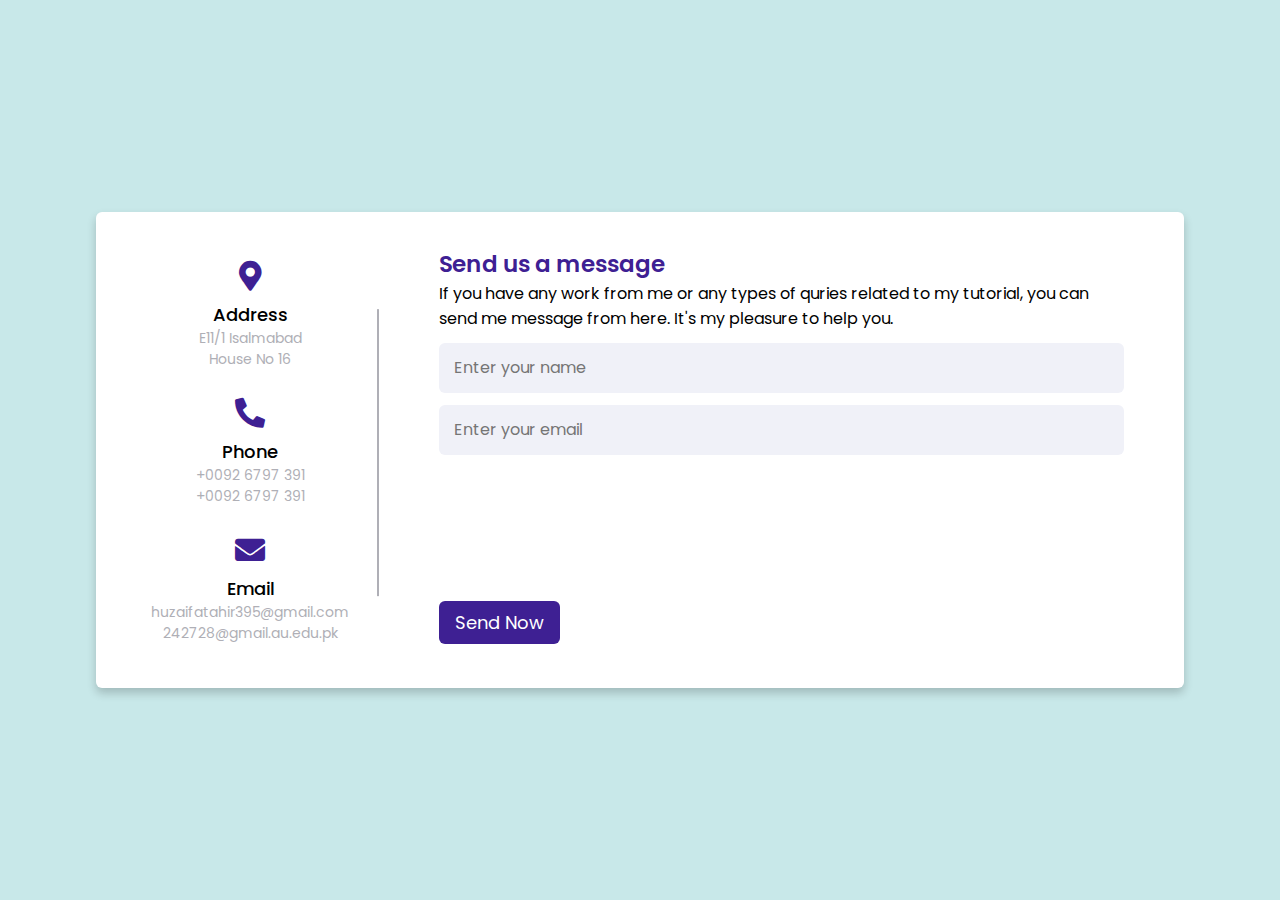
<file: contact.html>
<!DOCTYPE html>
<html lang="en" dir="ltr">
  <head>
    <meta charset="UTF-8">
    <title>  Contact Us Form</title>
    <link rel="stylesheet" href="https://cdnjs.cloudflare.com/ajax/libs/font-awesome/5.15.2/css/all.min.css"/>
     <meta name="viewport" content="width=device-width, initial-scale=1.0">
   </head>
   <style>
    @import url('https://fonts.googleapis.com/css2?family=Poppins:wght@200;300;400;500;600;700&display=swap');
    *{
      margin: 0;
      padding: 0;
      box-sizing: border-box;
      font-family: "Poppins" , sans-serif;
    }
    body{
      min-height: 100vh;
      width: 100%;
      background: #c8e8e9;
      display: flex;
      align-items: center;
      justify-content: center;
    }
    .container{
      width: 85%;
      background: #fff;
      border-radius: 6px;
      padding: 20px 60px 30px 40px;
      box-shadow: 0 5px 10px rgba(0, 0, 0, 0.2);
    }
    .container .content{
      display: flex;
      align-items: center;
      justify-content: space-between;
    }
    .container .content .left-side{
      width: 25%;
      height: 100%;
      display: flex;
      flex-direction: column;
      align-items: center;
      justify-content: center;
      margin-top: 15px;
      position: relative;
    }
    .content .left-side::before{
      content: '';
      position: absolute;
      height: 70%;
      width: 2px;
      right: -15px;
      top: 50%;
      transform: translateY(-50%);
      background: #afafb6;
    }
    .content .left-side .details{
      margin: 14px;
      text-align: center;
    }
    .content .left-side .details i{
      font-size: 30px;
      color: #3e2093;
      margin-bottom: 10px;
    }
    .content .left-side .details .topic{
      font-size: 18px;
      font-weight: 500;
    }
    .content .left-side .details .text-one,
    .content .left-side .details .text-two{
      font-size: 14px;
      color: #afafb6;
    }
    .container .content .right-side{
      width: 75%;
      margin-left: 75px;
    }
    .content .right-side .topic-text{
      font-size: 23px;
      font-weight: 600;
      color: #3e2093;
    }
    .right-side .input-box{
      height: 50px;
      width: 100%;
      margin: 12px 0;
    }
    .right-side .input-box input,
    .right-side .input-box textarea{
      height: 100%;
      width: 100%;
      border: none;
      outline: none;
      font-size: 16px;
      background: #F0F1F8;
      border-radius: 6px;
      padding: 0 15px;
      resize: none;
    }
    .right-side .message-box{
      min-height: 110px;
    }
    .right-side .input-box textarea{
      padding-top: 6px;
    }
    .right-side .button{
      display: inline-block;
      margin-top: 12px;
    }
    .right-side .button input[type="button"]{
      color: #fff;
      font-size: 18px;
      outline: none;
      border: none;
      padding: 8px 16px;
      border-radius: 6px;
      background: #3e2093;
      cursor: pointer;
      transition: all 0.3s ease;
    }
    .button input[type="button"]:hover{
      background: #5029bc;
    }
    
    @media (max-width: 950px) {
      .container{
        width: 90%;
        padding: 30px 40px 40px 35px ;
      }
      .container .content .right-side{
       width: 75%;
       margin-left: 55px;
    }
    }
    @media (max-width: 820px) {
      .container{
        margin: 40px 0;
        height: 100%;
      }
      .container .content{
        flex-direction: column-reverse;
      }
     .container .content .left-side{
       width: 100%;
       flex-direction: row;
       margin-top: 40px;
       justify-content: center;
       flex-wrap: wrap;
     }
     .container .content .left-side::before{
       display: none;
     }
     .container .content .right-side{
       width: 100%;
       margin-left: 0;
     }
    }
    </style>
<body>
  <div class="container">
    <div class="content">
      <div class="left-side">
        <div class="address details">
          <i class="fas fa-map-marker-alt"></i>
          <div class="topic">Address</div>
          <div class="text-one">E11/1 Isalmabad</div>
          <div class="text-two">House No 16</div>
        </div>
        <div class="phone details">
          <i class="fas fa-phone-alt"></i>
          <div class="topic">Phone</div>
          <div class="text-one">+0092 6797 391</div>
          <div class="text-two">+0092 6797 391</div>
        </div>
        <div class="email details">
          <i class="fas fa-envelope"></i>
          <div class="topic">Email</div>
          <div class="text-one">huzaifatahir395@gmail.com</div>
          <div class="text-two">242728@gmail.au.edu.pk</div>
        </div>
      </div>
      <div class="right-side">
        <div class="topic-text">Send us a message</div>
        <p>If you have any work from me or any types of quries related to my tutorial, you can send me message from here. It's my pleasure to help you.</p>
      <form action="#">
        <div class="input-box">
          <input type="text" placeholder="Enter your name">
        </div>
        <div class="input-box">
          <input type="text" placeholder="Enter your email">
        </div>
        <div class="input-box message-box">
          
        </div>
        <div class="button">
          <input type="button" value="Send Now" >
        </div>
      </form>
    </div>
    </div>
  </div>
</body>
</html>
</file>
